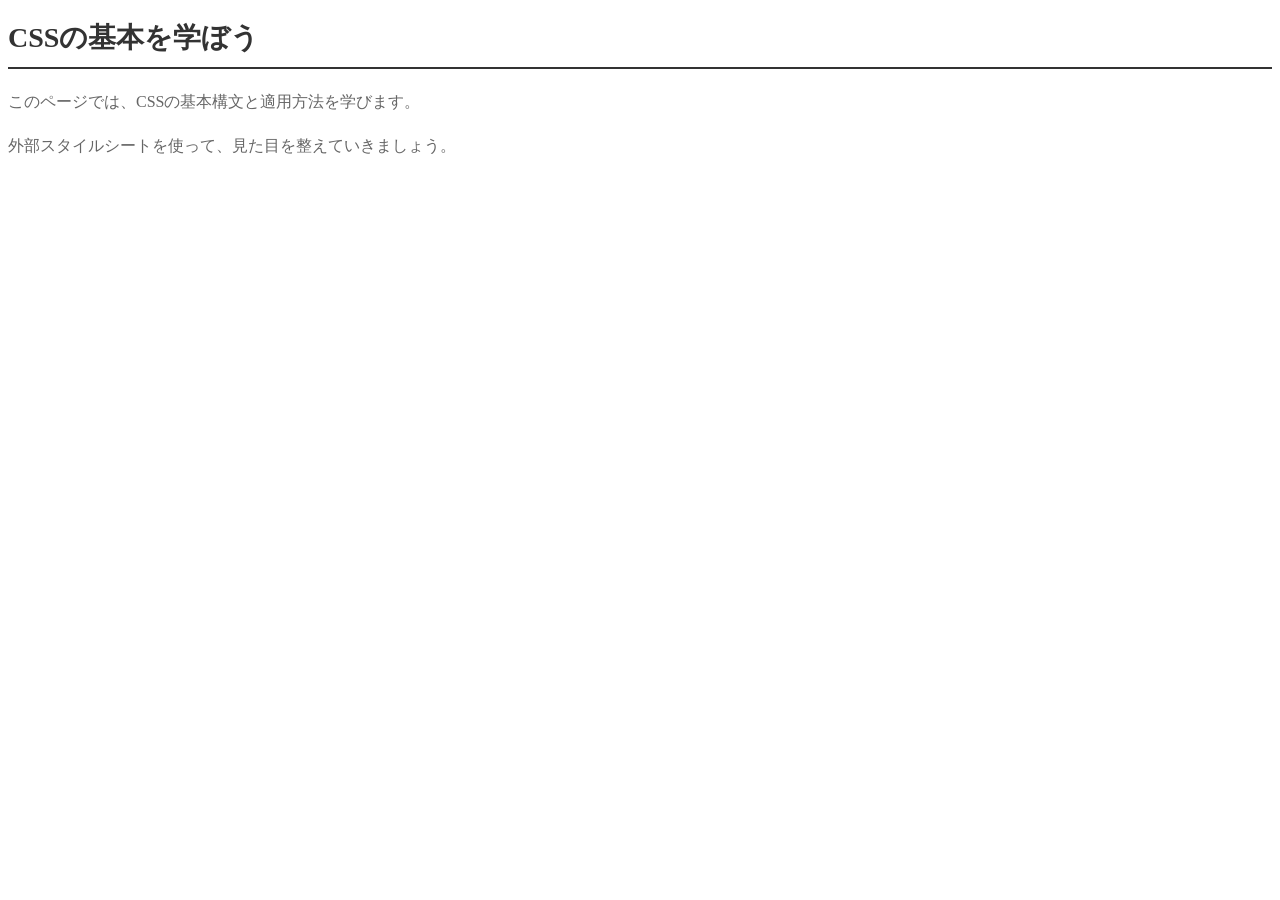
<file: Chapter2CSSの基礎/2-2-1/index.html>
<!DOCTYPE html>
<html lang="ja">
<head>
    <meta charset="UTF-8">
    <meta name="viewport" content="width=device-width, initial-scale=1.0">
    <title>CSS練習</title>
    <link rel="stylesheet" href="style.css">
</head>
<body>
    <h1>CSSの基本を学ぼう</h1>
    <p>このページでは、CSSの基本構文と適用方法を学びます。</p>
    <p>外部スタイルシートを使って、見た目を整えていきましょう。</p>
</body>
</html>
</file>
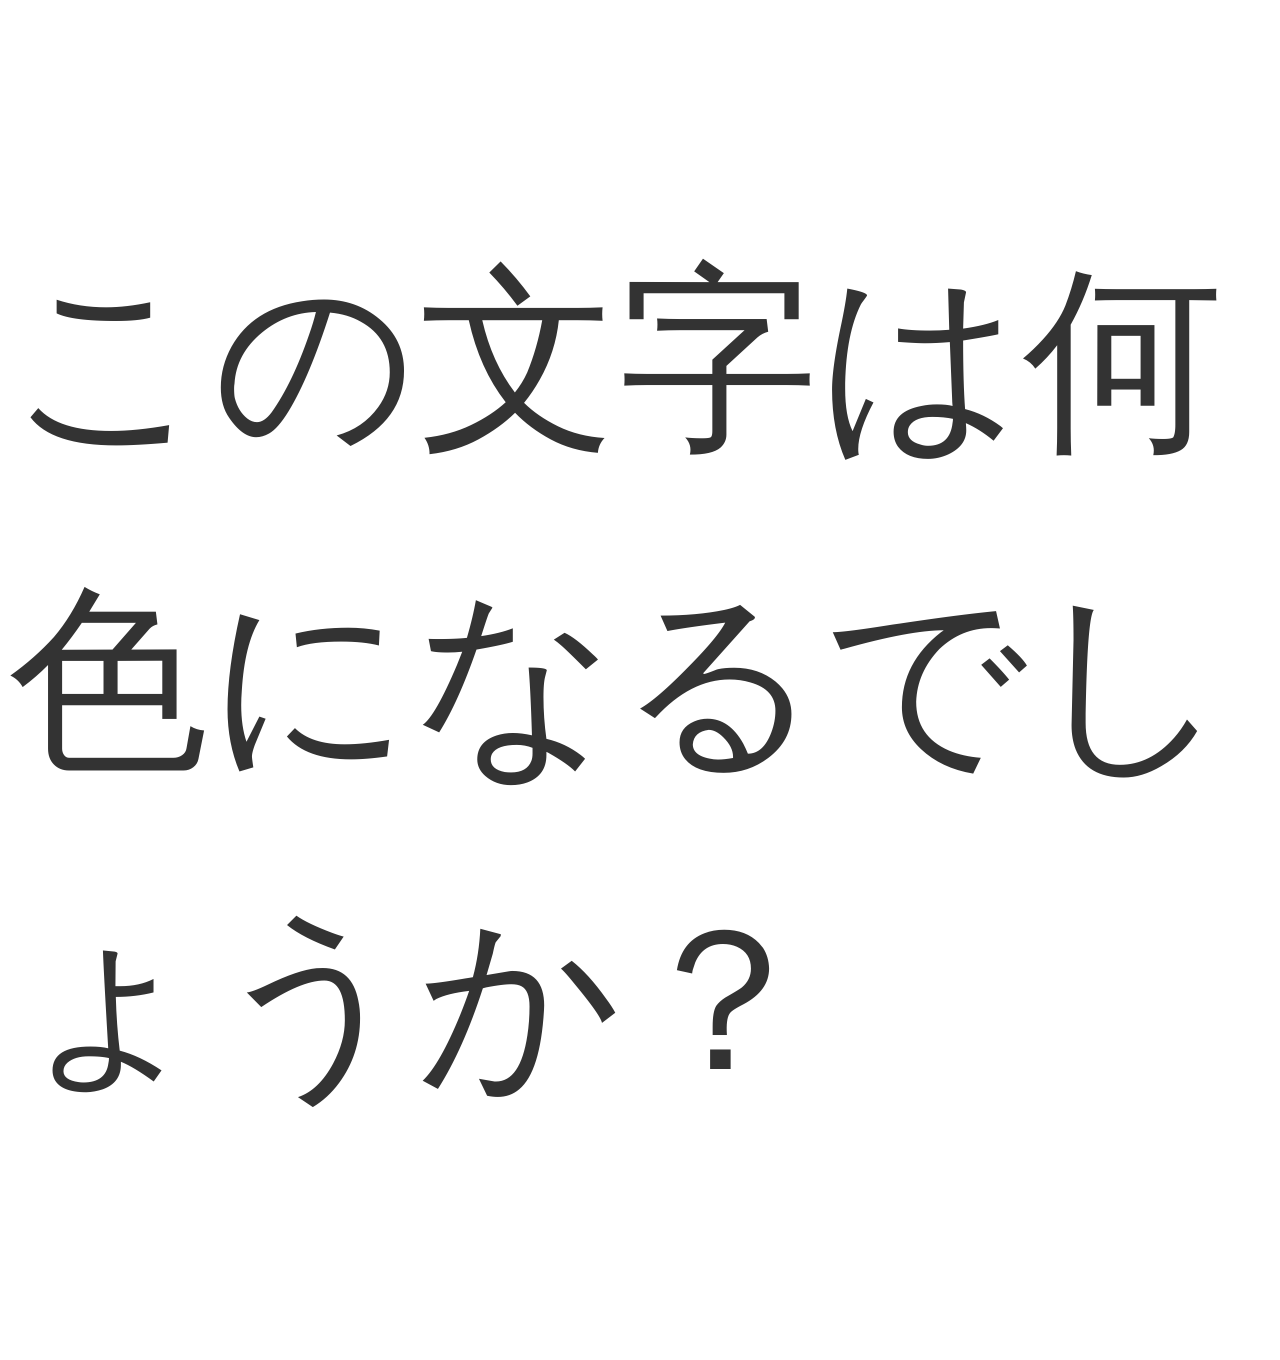
<file: Chapter2CSSの基礎/2-2-3/index.html>
<!DOCTYPE html>
<html lang="ja">
<head>
    <meta charset="UTF-8">
    <title>詳細度の確認</title>
    <link rel="stylesheet" href="style2.css">
</head>
<body>
    <p class="text" id="intro">この文字は何色になるでしょうか？</p>
</body>
</html>
</file>
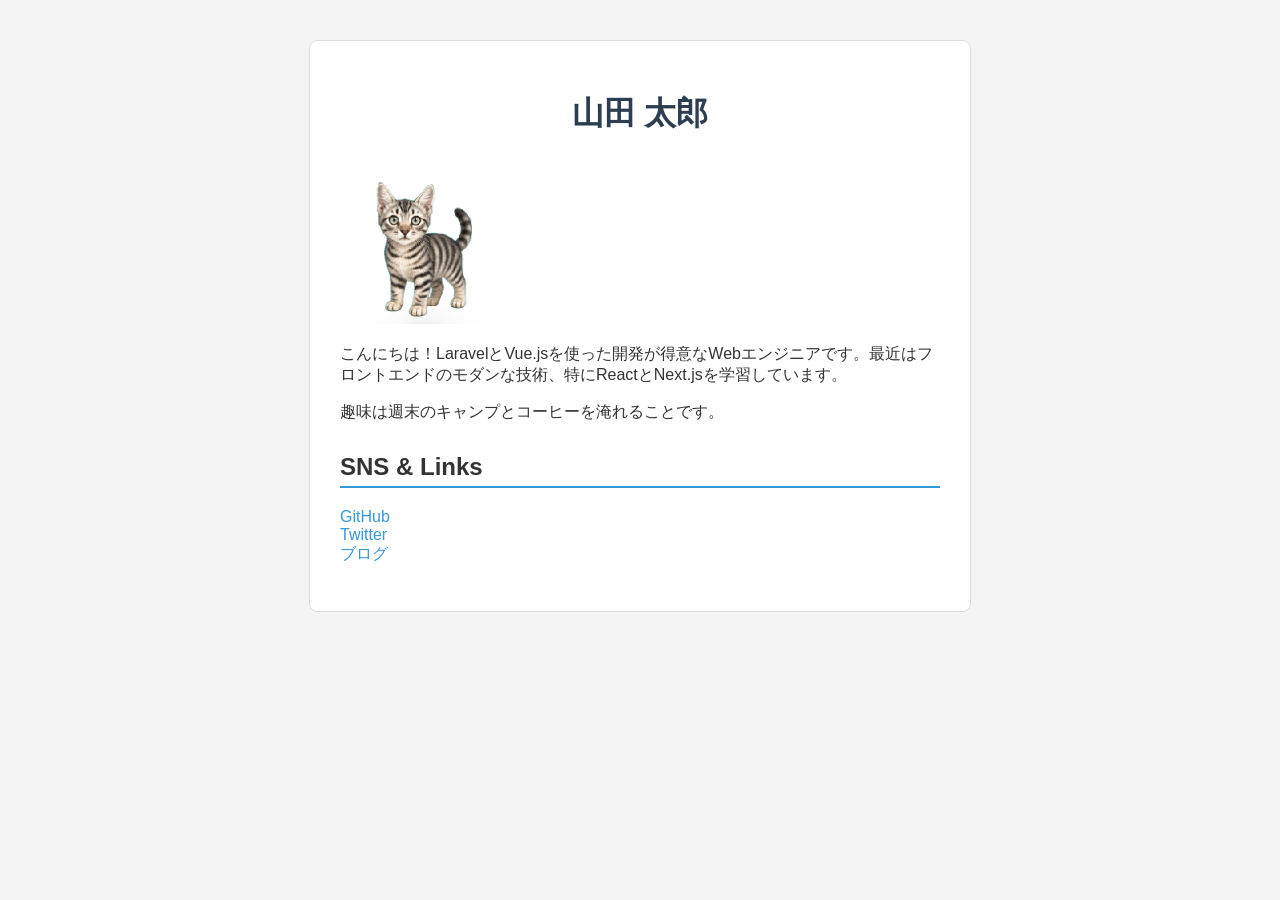
<file: Chapter2CSSの基礎/handsOn/index.html>
<!DOCTYPE html>
<html lang="ja">
<head>
    <meta charset="UTF-8">
    <title>自己紹介</title>
    <link rel="stylesheet" href="css/style.css">
</head>
<body>
    <div id="profile-card">
    <h1>山田 太郎</h1>
    <img src="images/profile.png" alt="山田太郎のプロフィール画像" width="150">
    <p>こんにちは！LaravelとVue.jsを使った開発が得意なWebエンジニアです。最近はフロントエンドのモダンな技術、特にReactとNext.jsを学習しています。</p>
    <p>趣味は週末のキャンプとコーヒーを淹れることです。</p>

    <h2>SNS & Links</h2>
        <ul>
            <li><a href="#" target="_blank">GitHub</a></li>
            <li><a href="#" target="_blank">Twitter</a></li>
            <li><a href="#" target="_blank">ブログ</a></li>
        </ul>
    </div>
</body>
</html>
</file>
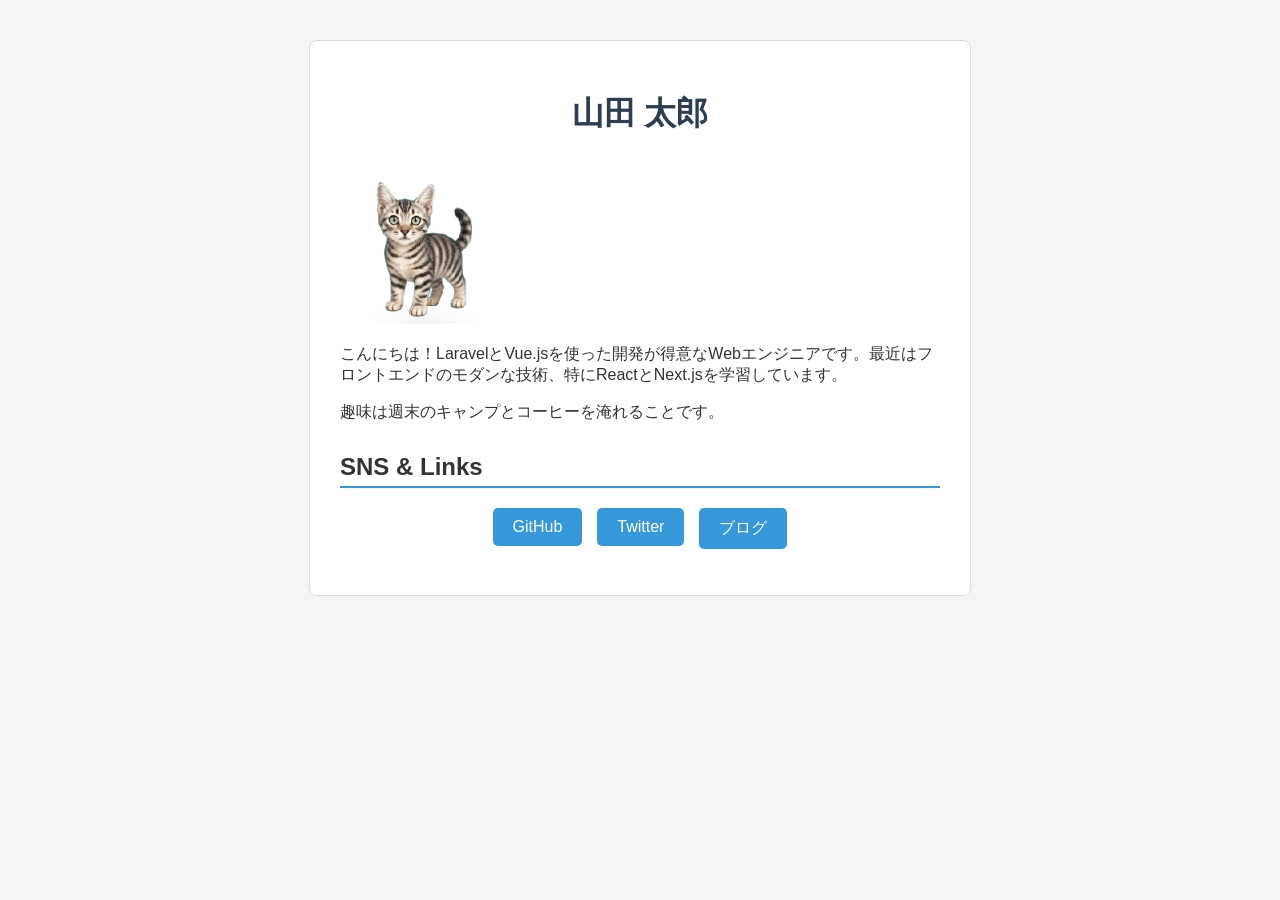
<file: Chapter3Flexboxによるレイアウト/handsOn/index.html>
<!DOCTYPE html>
<html lang="ja">
<head>
    <meta charset="UTF-8">
    <title>自己紹介</title>
    <link rel="stylesheet" href="css/style.css">
</head>
<body>
    <div id="profile-card">
    <h1>山田 太郎</h1>
    <img src="images/profile.png" alt="山田太郎のプロフィール画像" width="150">
    <p>こんにちは！LaravelとVue.jsを使った開発が得意なWebエンジニアです。最近はフロントエンドのモダンな技術、特にReactとNext.jsを学習しています。</p>
    <p>趣味は週末のキャンプとコーヒーを淹れることです。</p>

    <h2>SNS & Links</h2>
        <ul class="social-links">
            <li><a href="#" target="_blank">GitHub</a></li>
            <li><a href="#" target="_blank">Twitter</a></li>
            <li><a href="#" target="_blank">ブログ</a></li>
        </ul>
    </div>
</body>
</html>
</file>
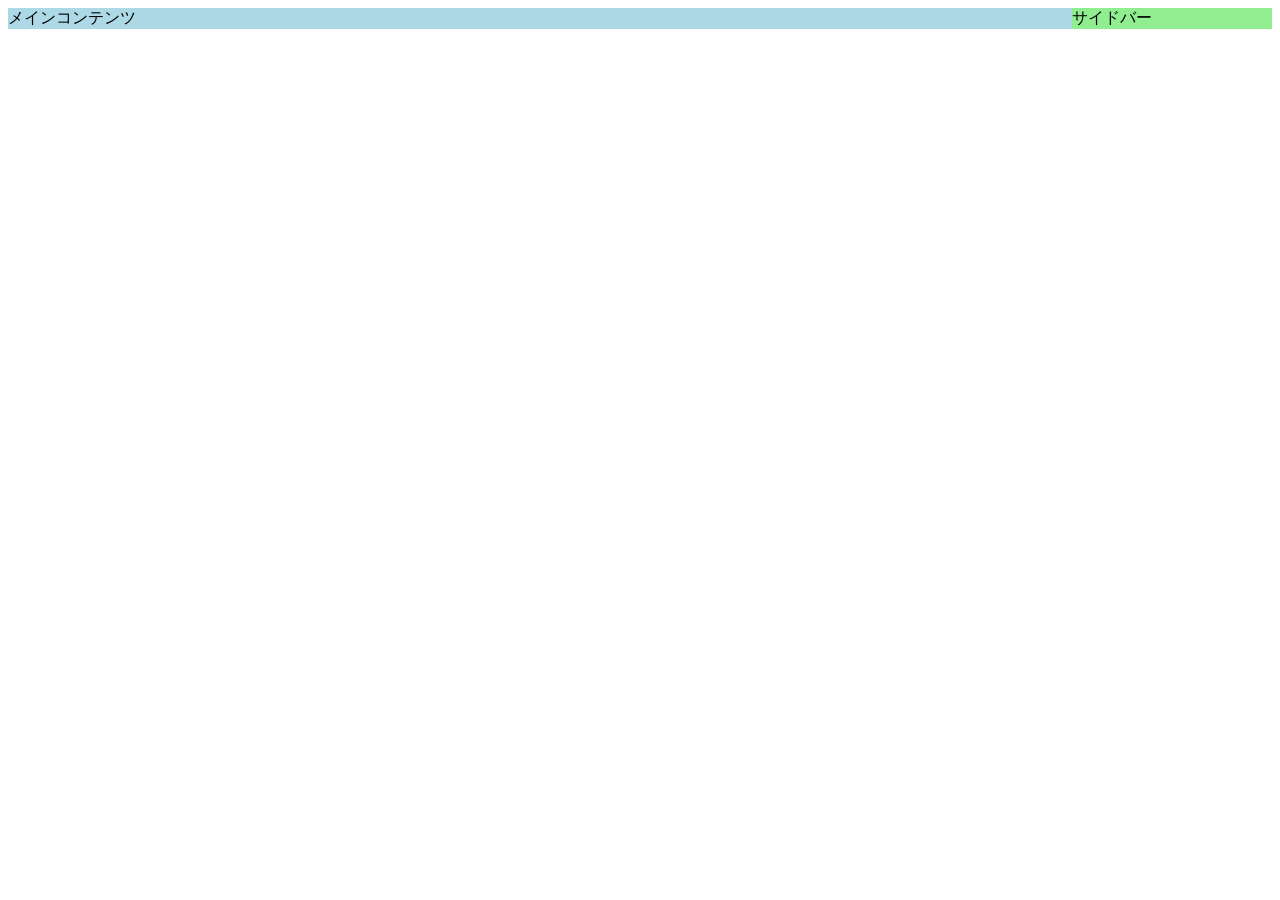
<file: Chapter3Flexboxによるレイアウト/2-3-3/MainSide.html>
<!DOCTYPE html>
<html lang="ja">
<head>
    <meta charset="UTF-8">
    <title>My Site</title>
    <link rel="stylesheet" href="style2.css">
</head>

<body>
    <div class="container">
        <main class="main-content">メインコンテンツ</main>
        <aside class="sidebar">サイドバー</aside>
    </div>
</body>
</file>
<file: Chapter2CSSの基礎/2-2-1/style.css>
/* 見出しのスタイル*/
h1 {
    color:#333;
    font-size: 28px;
    border-bottom: 2px solid #333;
    padding-bottom: 10px;
}

p {
    color: #666;
    font-size: 16px;
    line-height: 1.8;
}

a:hover{
    color:red;
}

/*リストの奇数番目の背景色*/
li:nth-child(odd){
    background-color: #f0f0f0;
}
</file>
<file: Chapter2CSSの基礎/2-2-3/style2.css>
/* 詳細度: 0-0-0-1 */
p {
    color: blue;
}

/* 詳細度: 0-0-1-1 */
p.text {
    font-family: "Helvetica Neue", Arial, "Hiragino Kaku Gothic ProN", "Hiragino Sans", Meiryo, sans-serif;
    font-size: 200px;
    line-height: 1.6;
    color: #333;
}

/* 詳細度: 0-0-1-0 */
.text {
    color: orange;
}
</file>
<file: Chapter2CSSの基礎/handsOn/css/style.css>
body { 
    background-color: #f4f4f4;
    font-family: sans-serif;
    color: #333;
}

#profile-card {
    width: 600px; 
    margin: 40px auto; 
    background-color: #ffffff; 
    padding: 30px;
    border: 1px solid #ddd; 
    border-radius: 8px; 
}

.profile-image { 
    display: block;
    margin: 0 auto 20px;
    border-radius: 50%;
}

h1 {
text-align: center;
color: #2c3e50;
}

h2 {
border-bottom: 2px solid #3498db;
padding-bottom: 5px;
margin-top: 30px;
}

ul {
list-style: none;
padding: 0;
}

li a {
text-decoration: none;
color: #3498db;
}

li a:hover {
text-decoration: underline;
}
</file>
<file: Chapter3Flexboxによるレイアウト/handsOn/css/style.css>
body { 
    background-color: #f4f4f4;
    font-family: sans-serif;
    color: #333;
}

#profile-card {
    width: 600px; 
    margin: 40px auto; 
    background-color: #ffffff; 
    padding: 30px;
    border: 1px solid #ddd; 
    border-radius: 8px; 
}

.profile-image { 
    display: block;
    margin: 0 auto 20px;
    border-radius: 50%;
}

h1 {
text-align: center;
color: #2c3e50;
}

h2 {
border-bottom: 2px solid #3498db;
padding-bottom: 5px;
margin-top: 30px;
}

ul {
list-style: none;
padding: 0;
}

li a {
text-decoration: none;
color: #3498db;
}

li a:hover {
text-decoration: underline;
}

.social-links { 
    display: flex; /* これで<li>が横に並ぶ */ 
    justify-content: center; /* アイテムを中央に寄せる */ 
    gap: 15px; /* アイテム間の隙間を15pxに */ 
    list-style: none; /* 黒丸を削除 */ 
    padding: 0;
    margin-top: 20px;
}

.social-links a {
display: block; /* paddingを有効にするためブロック要素に */
padding: 10px 20px;
background-color: #3498db; /* 青い背景 */
color: white; /* 白い文字 */
text-decoration: none;
border-radius: 5px; /* 少し角を丸める */
transition: background-color 0.3s; /* 背景色の変化を滑らかに */
}
</file>
<file: Chapter3Flexboxによるレイアウト/2-3-3/style2.css>
.container {
    display: flex;
}
.main-content {
  flex-grow: 1; /* 残りのスペースをすべて埋める */
    background-color: lightblue;
}
.sidebar {
  flex-basis: 200px; /* 幅を200pxに固定 */
    background-color: lightgreen;
}
</file>
